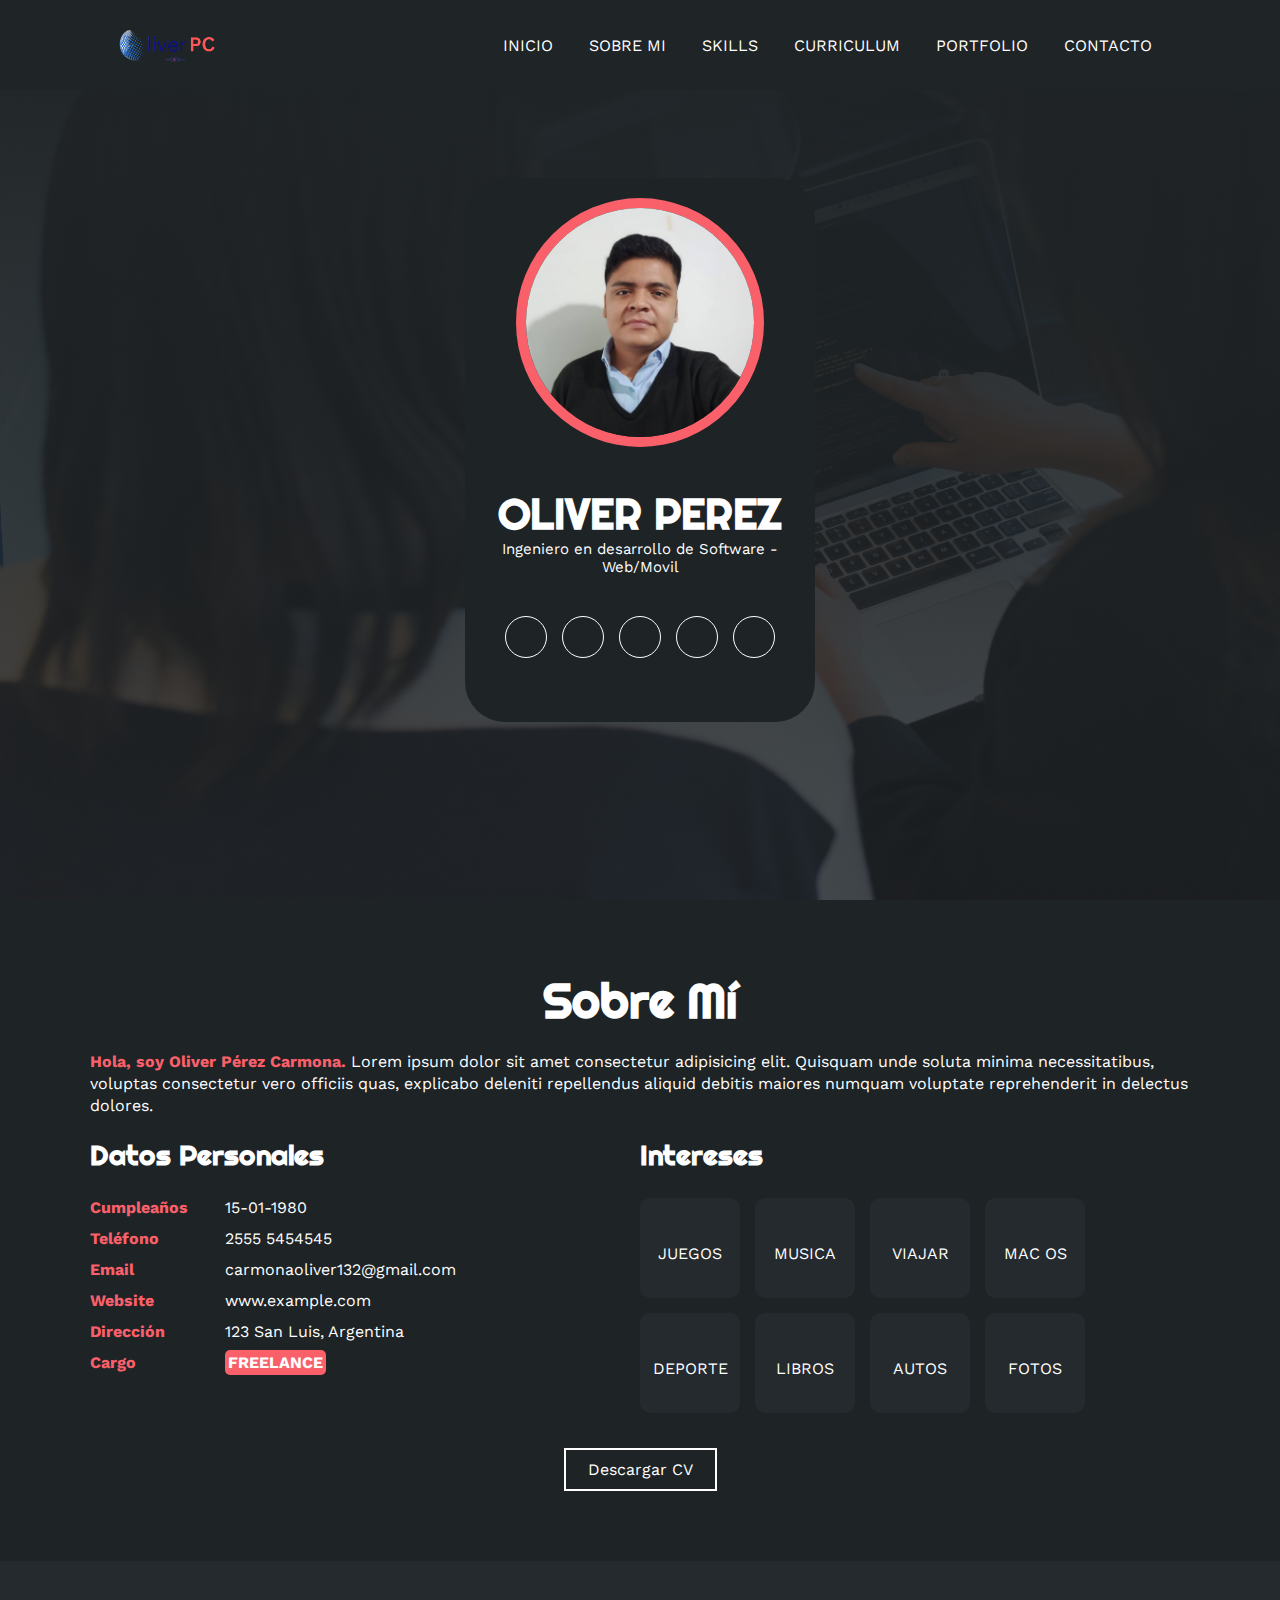
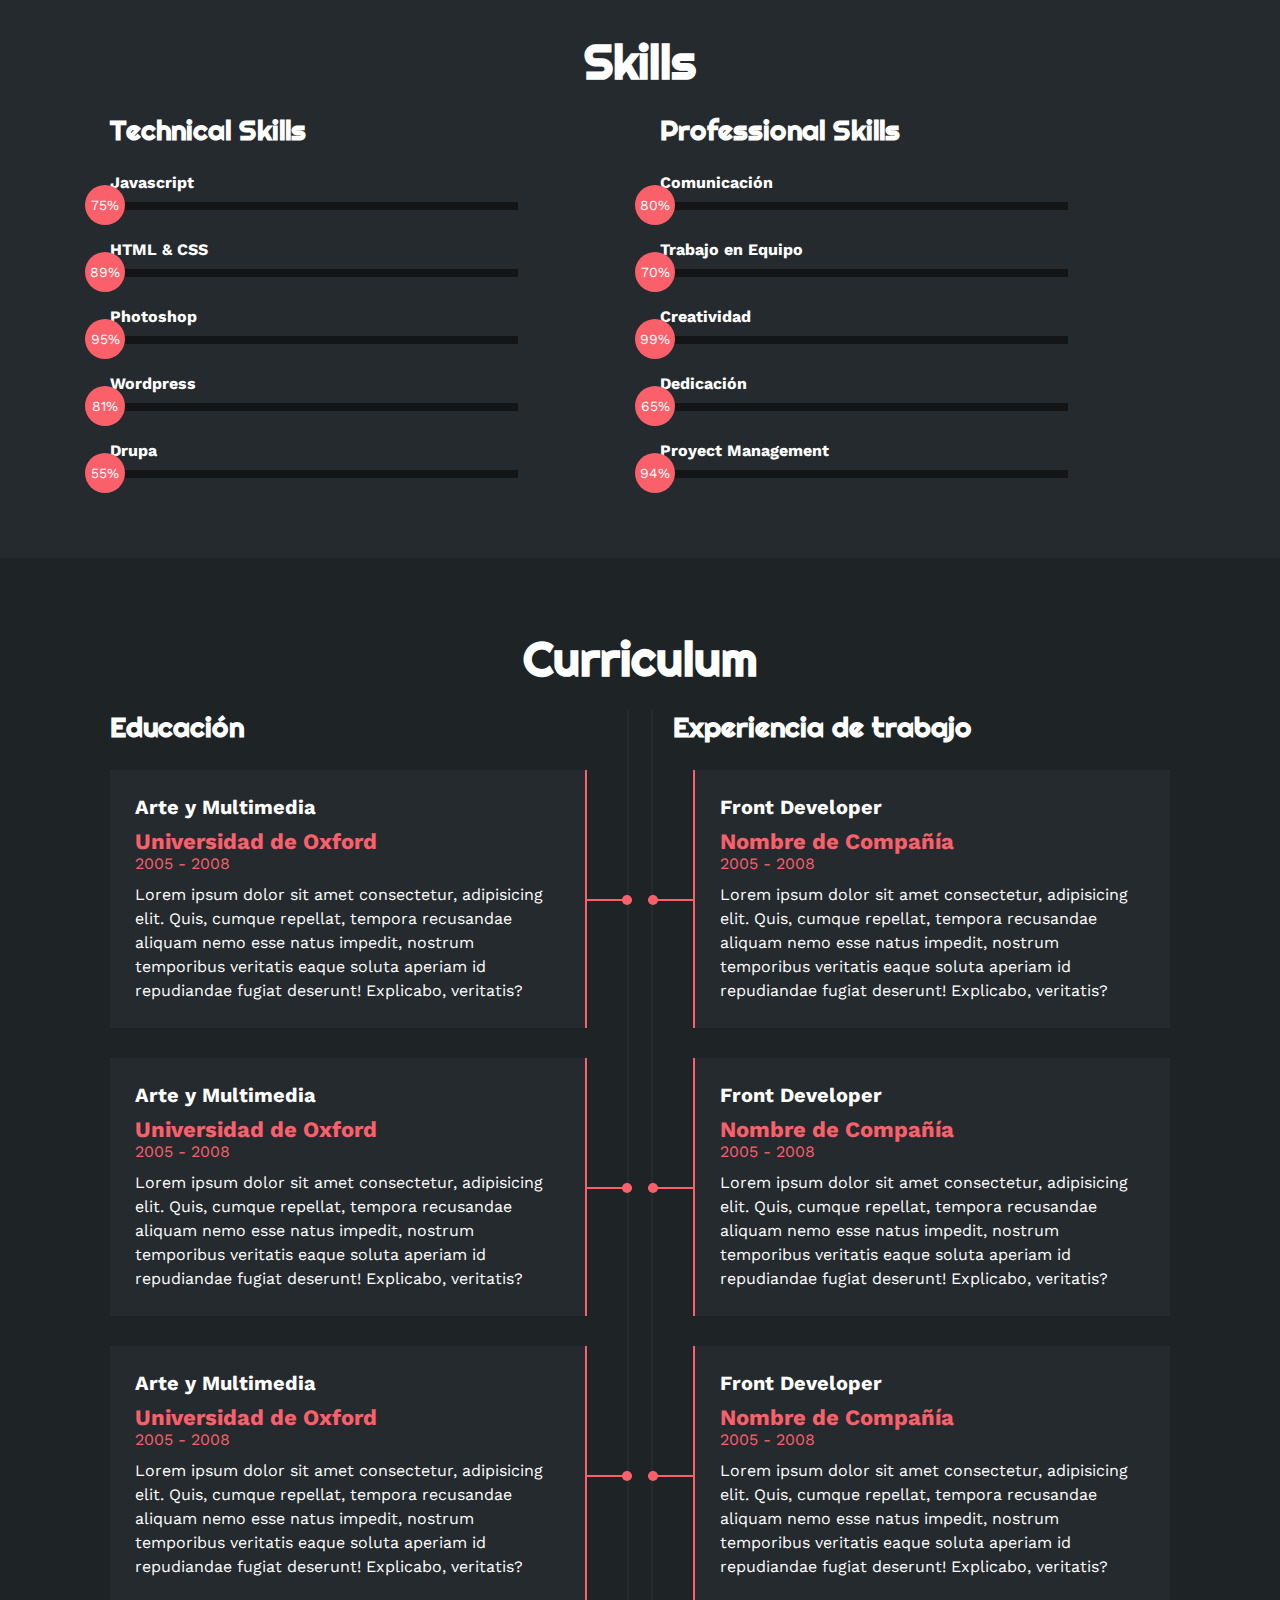
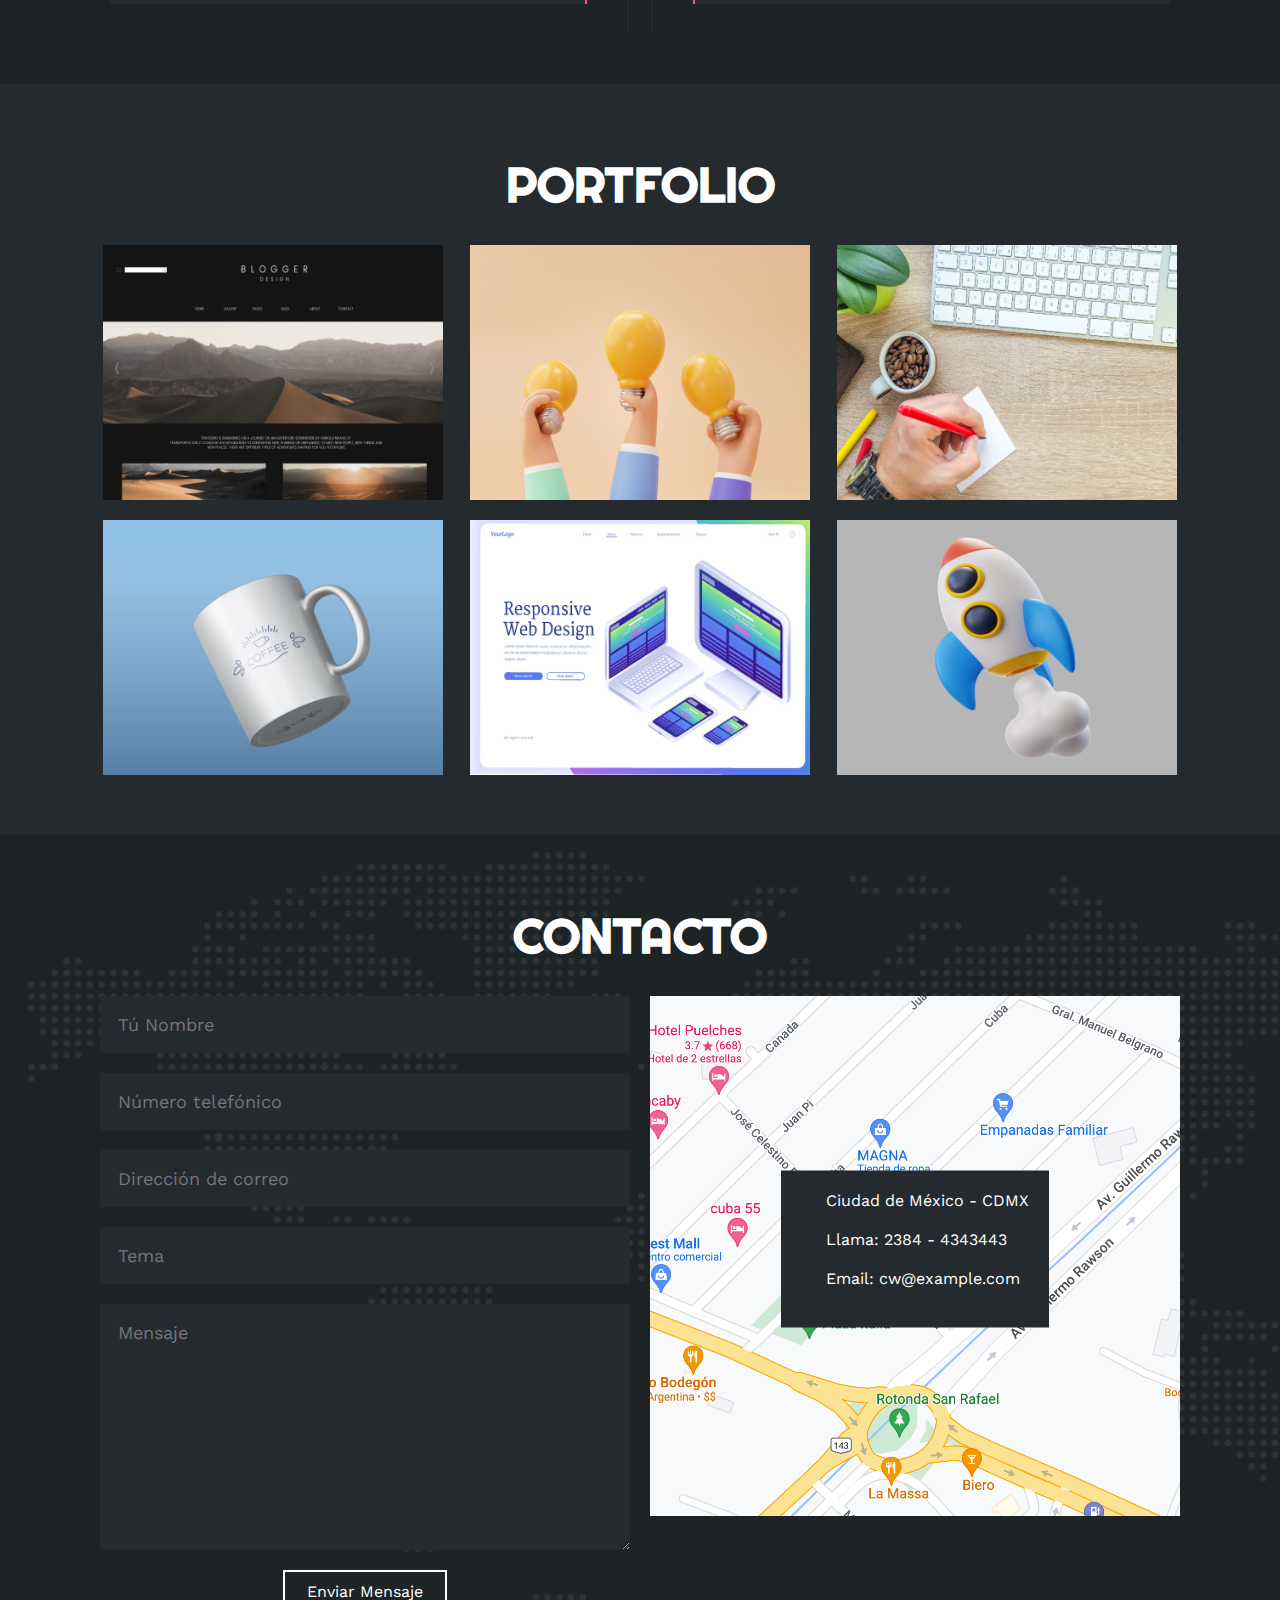
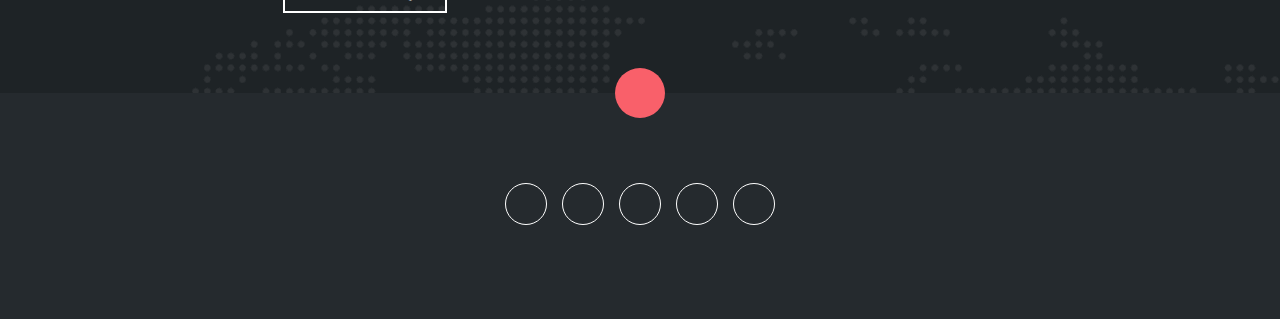
<file: index.html>
<!DOCTYPE html>
<html lang="es">
<head>
    <meta charset="UTF-8">
    <meta http-equiv="X-UA-Compatible" content="IE=edge">
    <meta name="viewport" content="width=device-width, initial-scale=1.0">
    <link rel="stylesheet" href="https://cdnjs.cloudflare.com/ajax/libs/font-awesome/6.1.2/css/all.min.css" integrity="sha512-1sCRPdkRXhBV2PBLUdRb4tMg1w2YPf37qatUFeS7zlBy7jJI8Lf4VHwWfZZfpXtYSLy85pkm9GaYVYMfw5BC1A==" crossorigin="anonymous" referrerpolicy="no-referrer" />
    <title>Portfolio</title>
    <link rel="stylesheet" href="estilo.css">
</head>
<body>
    <!-- MENU ENCABEZADO -->
    <div class="contenedor-header">
        <header>
            <div class="logo">
               <img src="img/logo1.png" alt="">
            </div>
            <nav id="nav">
                <ul>
                    <li><a href="#inicio" onclick="seleccionar()">INICIO</a></li>
                    <li><a href="#sobremi" onclick="seleccionar()">SOBRE MI</a></li>
                    <li><a href="#skills" onclick="seleccionar()">SKILLS</a></li>
                    <li><a href="#curriculum" onclick="seleccionar()">CURRICULUM</a></li>
                    <li><a href="#portfolio" onclick="seleccionar()">PORTFOLIO</a></li>
                    <li><a href="#contacto" onclick="seleccionar()">CONTACTO</a></li>
                </ul>
            </nav>
            <div class="nav-responsive" onclick="mostrarOcultarMenu()">
                <i class="fa-solid fa-bars"></i>
            </div>
        </header>
    </div>

    <!-- SECCION INICIO -->
    <section id="inicio" class="inicio">
        <div class="contenido-banner">
            <div class="contenedor-img">
                <img src="img/persona.jpg" alt="">
            </div>
            <h1>OLIVER PEREZ</h1>
            <h2>Ingeniero en desarrollo de Software - Web/Movil</h2>
            <div class="redes">
                <a href="#"><i class="fa-brands fa-facebook-f"></i></a>
                <a href="#"><i class="fa-brands fa-twitter"></i></a>
                <a href="#"><i class="fa-brands fa-skype"></i></a>
                <a href="#"><i class="fa-brands fa-linkedin-in"></i></a>
                <a href="#"><i class="fa-solid fa-rss"></i></a>
            </div>
        </div>
    </section>

    <!-- SECCION SOBRE MI -->
    <section id="sobremi" class="sobremi">
        <div class="contenido-seccion">
            <h2>Sobre Mí</h2>
            <p><span>Hola, soy Oliver Pérez Carmona.</span> Lorem ipsum dolor sit amet consectetur adipisicing elit. Quisquam unde soluta minima necessitatibus, voluptas consectetur vero officiis quas, explicabo deleniti repellendus aliquid debitis maiores numquam voluptate reprehenderit in delectus dolores.</p>

            <div class="fila">
                <!-- datos personales -->
                <div class="col">
                    <h3>Datos Personales</h3>
                    <ul>
                        <li>
                            <strong>Cumpleaños</strong>
                            15-01-1980
                        </li>
                        <li>
                            <strong>Teléfono</strong>
                            2555 5454545
                        </li>
                        <li>
                            <strong>Email</strong>
                            carmonaoliver132@gmail.com
                        </li>
                        <li>
                            <strong>Website</strong>
                            www.example.com
                        </li>
                        <li>
                            <strong>Dirección</strong>
                            123 San Luis, Argentina
                        </li>
                        <li>
                            <strong>Cargo</strong>
                            <span>FREELANCE</span>
                        </li>
                    </ul>
                </div>

                <!-- intereses -->
                <div class="col">
                    <h3>Intereses</h3>
                    <div class="contenedor-intereses">
                        <div class="interes">
                            <i class="fa-solid fa-gamepad"></i>
                            <span>JUEGOS</span>
                        </div>
                        <div class="interes">
                            <i class="fa-solid fa-headphones"></i>
                            <span>MUSICA</span>
                        </div>
                        <div class="interes">
                            <i class="fa-solid fa-plane"></i>
                            <span>VIAJAR</span>
                        </div>
                        <div class="interes">
                            <i class="fa-brands fa-apple"></i>
                            <span>MAC OS</span>
                        </div>
                        <div class="interes">
                            <i class="fa-solid fa-person-hiking"></i>
                            <span>DEPORTE</span>
                        </div>
                        <div class="interes">
                            <i class="fa-solid fa-book"></i>
                            <span>LIBROS</span>
                        </div>
                        <div class="interes">
                            <i class="fa-solid fa-car"></i>
                            <span>AUTOS</span>
                        </div>
                        <div class="interes">
                            <i class="fa-solid fa-camera"></i>
                            <span>FOTOS</span>
                        </div>
                        
                    </div>
                </div>
            </div>
            <button>
                Descargar CV <i class="fa-solid fa-download"></i>
                <span class="overlay"></span>
            </button>
        </div>
    </section>

    <!-- SECCION SKILLS -->
    <section class="skills" id="skills">
        <div class="contenido-seccion">
            <h2>Skills</h2>
            <div class="fila">
                <!-- Technical Skill -->
                <div class="col">
                    <h3>Technical Skills</h3>
                    <div class="skill">
                        <span>Javascript</span>
                        <div class="barra-skill">
                            <div class="progreso">
                                <span>75%</span>
                            </div>
                        </div>
                    </div>
                    <div class="skill">
                        <span>HTML & CSS</span>
                        <div class="barra-skill">
                            <div class="progreso">
                                <span>89%</span>
                            </div>
                        </div>
                    </div>
                    <div class="skill">
                        <span>Photoshop</span>
                        <div class="barra-skill">
                            <div class="progreso">
                                <span>95%</span>
                            </div>
                        </div>
                    </div>
                    <div class="skill">
                        <span>Wordpress</span>
                        <div class="barra-skill">
                            <div class="progreso">
                                <span>81%</span>
                            </div>
                        </div>
                    </div>
                    <div class="skill">
                        <span>Drupa</span>
                        <div class="barra-skill">
                            <div class="progreso">
                                <span>55%</span>
                            </div>
                        </div>
                    </div>
                </div>
                <!-- Professional Skills -->
                <div class="col">
                    <h3>Professional Skills</h3>
                    <div class="skill">
                        <span>Comunicación</span>
                        <div class="barra-skill">
                            <div class="progreso">
                                <span>80%</span>
                            </div>
                        </div>
                    </div>
                    <div class="skill">
                        <span>Trabajo en Equipo</span>
                        <div class="barra-skill">
                            <div class="progreso">
                                <span>70%</span>
                            </div>
                        </div>
                    </div>
                    <div class="skill">
                        <span>Creatividad</span>
                        <div class="barra-skill">
                            <div class="progreso">
                                <span>99%</span>
                            </div>
                        </div>
                    </div>
                    <div class="skill">
                        <span>Dedicación</span>
                        <div class="barra-skill">
                            <div class="progreso">
                                <span>65%</span>
                            </div>
                        </div>
                    </div>
                    <div class="skill">
                        <span>Proyect Management</span>
                        <div class="barra-skill">
                            <div class="progreso">
                                <span>94%</span>
                            </div>
                        </div>
                    </div>
                </div>
            </div>
        </div>
    </section>

    <!-- SECCION CURRICULUM -->
    <section id="curriculum" class="curriculum">
        <div class="contenido-seccion">
            <h2>Curriculum</h2>
            <div class="fila">
                <div class="col izquierda">
                    <h3>Educación</h3>
                    <div class="item izq">
                        <h4>Arte y Multimedia</h4>
                        <span class="casa">Universidad de Oxford</span>
                        <span class="fecha">2005 - 2008</span>
                        <p>Lorem ipsum dolor sit amet consectetur, adipisicing elit. Quis, cumque repellat, tempora recusandae aliquam nemo esse natus impedit, nostrum temporibus veritatis eaque soluta aperiam id repudiandae fugiat deserunt! Explicabo, veritatis?</p>
                        <div class="conectori">
                            <div class="circuloi"></div>
                        </div>
                    </div>
                    <div class="item izq">
                        <h4>Arte y Multimedia</h4>
                        <span class="casa">Universidad de Oxford</span>
                        <span class="fecha">2005 - 2008</span>
                        <p>Lorem ipsum dolor sit amet consectetur, adipisicing elit. Quis, cumque repellat, tempora recusandae aliquam nemo esse natus impedit, nostrum temporibus veritatis eaque soluta aperiam id repudiandae fugiat deserunt! Explicabo, veritatis?</p>
                        <div class="conectori">
                            <div class="circuloi"></div>
                        </div>
                    </div>
                    <div class="item izq">
                        <h4>Arte y Multimedia</h4>
                        <span class="casa">Universidad de Oxford</span>
                        <span class="fecha">2005 - 2008</span>
                        <p>Lorem ipsum dolor sit amet consectetur, adipisicing elit. Quis, cumque repellat, tempora recusandae aliquam nemo esse natus impedit, nostrum temporibus veritatis eaque soluta aperiam id repudiandae fugiat deserunt! Explicabo, veritatis?</p>
                        <div class="conectori">
                            <div class="circuloi"></div>
                        </div>
                    </div>
                </div>

                <div class="col derecha">
                    <h3>Experiencia de trabajo</h3>
                    <div class="item der">
                        <h4>Front Developer</h4>
                        <span class="casa">Nombre de Compañía</span>
                        <span class="fecha">2005 - 2008</span>
                        <p>Lorem ipsum dolor sit amet consectetur, adipisicing elit. Quis, cumque repellat, tempora recusandae aliquam nemo esse natus impedit, nostrum temporibus veritatis eaque soluta aperiam id repudiandae fugiat deserunt! Explicabo, veritatis?</p>
                        <div class="conectord">
                            <div class="circulod"></div>
                        </div>
                    </div>
                    <div class="item der">
                        <h4>Front Developer</h4>
                        <span class="casa">Nombre de Compañía</span>
                        <span class="fecha">2005 - 2008</span>
                        <p>Lorem ipsum dolor sit amet consectetur, adipisicing elit. Quis, cumque repellat, tempora recusandae aliquam nemo esse natus impedit, nostrum temporibus veritatis eaque soluta aperiam id repudiandae fugiat deserunt! Explicabo, veritatis?</p>
                        <div class="conectord">
                            <div class="circulod"></div>
                        </div>
                    </div>
                    <div class="item der">
                        <h4>Front Developer</h4>
                        <span class="casa">Nombre de Compañía</span>
                        <span class="fecha">2005 - 2008</span>
                        <p>Lorem ipsum dolor sit amet consectetur, adipisicing elit. Quis, cumque repellat, tempora recusandae aliquam nemo esse natus impedit, nostrum temporibus veritatis eaque soluta aperiam id repudiandae fugiat deserunt! Explicabo, veritatis?</p>
                        <div class="conectord">
                            <div class="circulod"></div>
                        </div>
                    </div>
                </div>
            </div>
        </div>
    </section>

    <!-- SECCION PORTFOLIO -->
    <section id="portfolio" class="portfolio">
        <div class="contenido-seccion">
            <h2>PORTFOLIO</h2>
            <div class="galeria">
                <div class="proyecto">
                    <img src="img/p1.jpg" alt="">
                    <div class="overlay">
                        <h3>Diseño Creativo</h3>
                        <p>Fotografía</p>
                    </div>
                </div>
                <div class="proyecto">
                    <img src="img/p2.jpg" alt="">
                    <div class="overlay">
                        <h3>Diseño Creativo</h3>
                        <p>Fotografía</p>
                    </div>
                </div>
                <div class="proyecto">
                    <img src="img/p3.jpg" alt="">
                    <div class="overlay">
                        <h3>Diseño Creativo</h3>
                        <p>Fotografía</p>
                    </div>
                </div>
                <div class="proyecto">
                    <img src="img/p4.jpg" alt="">
                    <div class="overlay">
                        <h3>Diseño Creativo</h3>
                        <p>Fotografía</p>
                    </div>
                </div>
                <div class="proyecto">
                    <img src="img/p5.jpg" alt="">
                    <div class="overlay">
                        <h3>Diseño Creativo</h3>
                        <p>Fotografía</p>
                    </div>
                </div>
                <div class="proyecto">
                    <img src="img/p6.jpg" alt="">
                    <div class="overlay">
                        <h3>Diseño Creativo</h3>
                        <p>Fotografía</p>
                    </div>
                </div>
            </div>
        </div>
    </section>

    <!-- SECCION CONTACTO -->
    <section id="contacto" class="contacto">
        <div class="contenido-seccion">
            <h2>CONTACTO</h2>
            <div class="fila">
                <!-- Formulario -->
                <div class="col">
                    <input type="text" placeholder="Tú Nombre">
                    <input type="text" placeholder="Número telefónico">
                    <input type="text" placeholder="Dirección de correo">
                    <input type="text" placeholder="Tema">
                    <textarea name="" id="" cols="30" rows="10" placeholder="Mensaje"></textarea>
                    <button>
                        Enviar Mensaje<i class="fa-solid fa-paper-plane"></i>
                        <span class="overlay"></span>
                    </button>
                </div>
                <!-- Mapa -->
                <div class="col">
                    <img src="img/ubicacion.png" alt="">
                    <div class="info">
                        <ul>
                            <li>
                                <i class="fa-solid fa-location-dot"></i>
                               Ciudad de México - CDMX
                            </li>
                            <li>
                                <i class="fa-solid fa-mobile-screen"></i>
                                Llama: 2384 - 4343443 
                            </li>
                            <li>
                                <i class="fa-solid fa-envelope"></i>
                                Email: cw@example.com
                            </li>
                        </ul>
                    </div>
                </div>
            </div>
        </div>
    </section>

    <!-- footer -->
    <footer>
        <a href="#inicio" class="arriba">
            <i class="fa-solid fa-angles-up"></i>
        </a>
        <div class="redes">
            <a href="#"><i class="fa-brands fa-facebook-f"></i></a>
            <a href="#"><i class="fa-brands fa-twitter"></i></a>
            <a href="#"><i class="fa-brands fa-skype"></i></a>
            <a href="#"><i class="fa-brands fa-linkedin-in"></i></a>
            <a href="#"><i class="fa-solid fa-rss"></i></a>
        </div>
    </footer>

    <script src="script.js"></script>
</body>
</html>
</file>
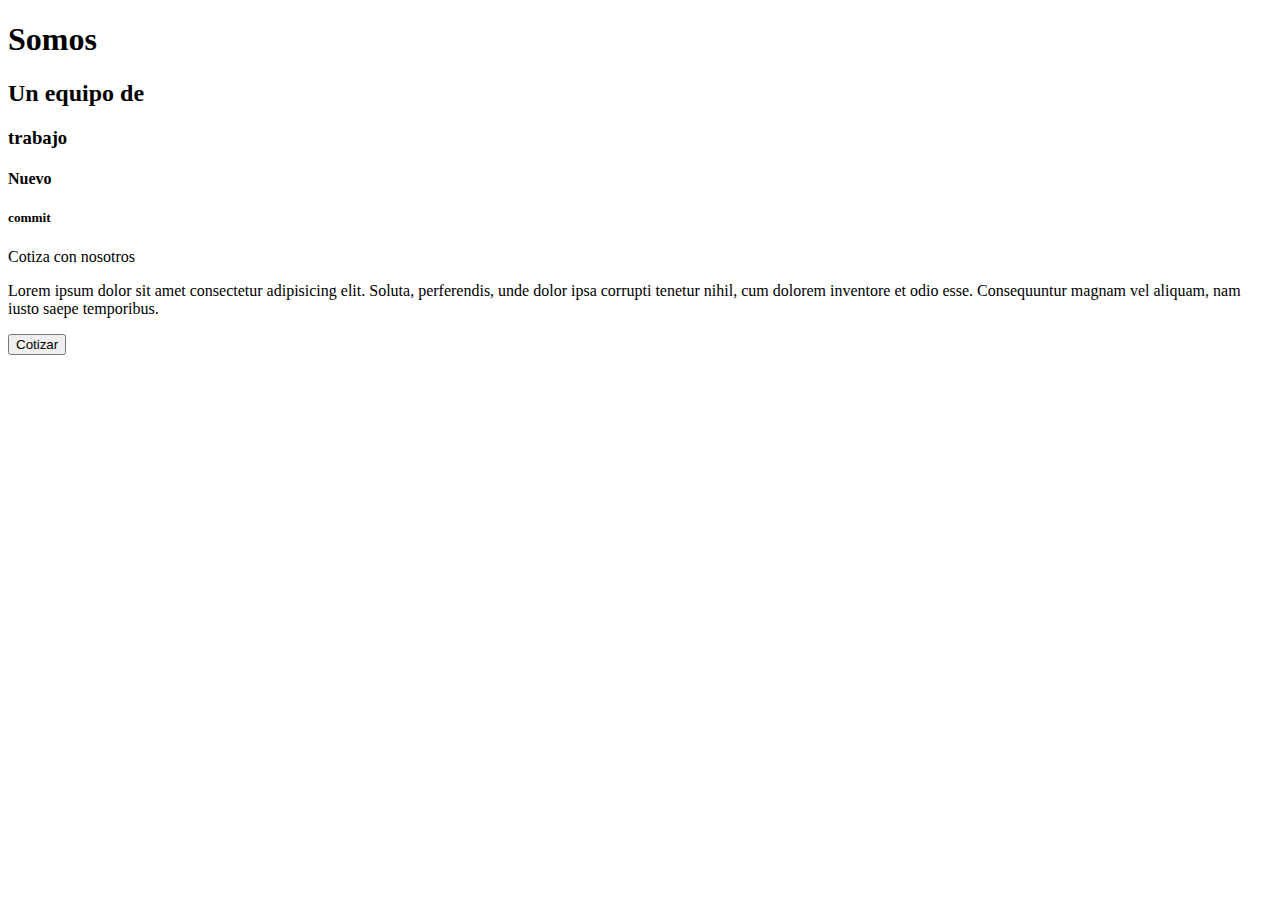
<file: somos.html>
<!DOCTYPE html>
<html lang="en">
<head>
    <meta charset="UTF-8">
    <meta http-equiv="X-UA-Compatible" content="IE=edge">
    <meta name="viewport" content="width=device-width, initial-scale=1.0">
    <title>Somos</title>
    <link rel="stylesheet" href="global.css">
</head>

<body>
  <h1>Somos</h1>
  <h2>Un equipo de</h2>
  <h3>trabajo</h3>
  <h4>Nuevo</h4>
  <h5>commit</h5>
  <p>Cotiza con nosotros</p>
  <p>Lorem ipsum dolor sit amet consectetur adipisicing elit. Soluta, perferendis, unde dolor ipsa corrupti tenetur nihil, cum dolorem inventore et odio esse. Consequuntur magnam vel aliquam, nam iusto saepe temporibus.</p>

  <button>Cotizar</button>
    <script src="variables.js"></script>
</body>
</html>
</file>
<file: estilo.css>
@import url('https://fonts.googleapis.com/css2?family=Righteous&family=Work+Sans:wght@100;300;400;600;800&display=swap');
*{
    box-sizing: border-box;
    font-family: 'Work Sans';
    margin: 0;
    padding: 0;
}
html{
    /* me permite deslizar cuando hago clic en los links del menu */
    scroll-behavior: smooth;
}
/* MENU */
.contenedor-header{
    background: #1f2427;
    position: fixed;
    width: 100%;
    top: 0;
    left: 0;
    z-index: 99;
}
.contenedor-header header{
    max-width: 1100px;
    margin: auto;
    display: flex;
    justify-content: space-between;
    align-items: center;
    padding: 15px 20px;
}

.contenedor-header header .logo img{
   width: 120px;
}
.contenedor-header header ul{
    display: flex;
    list-style: none;
}
.contenedor-header header nav ul li a{
    text-align: none;
    color: #fff;
    margin: 0 15px;
    padding: 3px;
    transition: .5s;
    text-decoration: none;
}
.contenedor-header header nav ul li a:hover{
    color: #f9606a;
}
.nav-responsive{
    background-color: #f9606a;
    color:#fff;
    padding: 5px 10px;
    border-radius: 5px;
    cursor: pointer;
    display: none;
}
/* SECCION I N I C I O */
.inicio{
    background: linear-gradient(to top, rgba(30,35,38,.8), rgba(30,35,38,1)),
    url(img/fondo.jpg);
    background-size: cover;
    height: 100vh;
    color: #fff;
    display: flex;
    align-items: center;
}
.inicio .contenido-banner{
    padding: 20px;
    background-color: #1e2326;
    max-width: 350px;
    margin: auto;
    text-align: center;
    border-radius: 40px;
}
.inicio .contenido-banner img{
    margin-top: 40px;
    border: 10px solid #f9606a;
    display: block;
    width: 80%;
    margin: auto;
    border-radius: 100%;
}
.inicio .contenido-banner h1{
    margin-top: 40px;
    font-size: 42px;
    font-family: 'Righteous';
}
.inicio .contenido-banner h2{
    font-size: 15px;
    font-weight: normal;
}
.inicio .contenido-banner .redes a{
    color: #fff;
    display: inline-block;
    text-decoration: none;
    border: 1px solid #fff;
    border-radius: 100%;
    width: 42px;
    height: 42px;
    line-height: 42px;
    margin: 40px 5px;
    font-size: 20px;
    transition: .3s;
}
.inicio .contenido-banner .redes a:hover{
    background-color: #f9606a;
}
.sobremi{
    background-color: #1e2326;
    color: #fff;
    padding: 50px 20px;
}
.sobremi .contenido-seccion{
    max-width: 1100px;
    margin: auto;
}
.sobremi h2{
    font-size: 48px;
    font-family: 'Righteous';
    text-align: center;
    padding: 20px 0;

}
.sobremi .contenido-seccion p{
    font: 18px;
    line-height: 22px;
    margin-bottom: 20px;
}
.sobremi .contenido-seccion p span{
    color: #f9606a;
    font-weight: bold;
}
.sobremi .fila{
    display: flex;
}
.sobremi .fila .col
{
    width: 50%;
}
.sobremi .fila .col h3{
    font-size: 28px;
    font-family: 'Righteous';
    margin-bottom: 25px;
}
.sobremi .fila .col ul{
    list-style: none;
}
.sobremi .fila .col ul li{
    margin: 12px 0;
}
.sobremi .fila .col ul li strong{
    display: inline-block;
    color: #f9606a;
    width: 130px;
}
.sobremi .fila .col ul li span{
    background-color:#f9606a;
    padding: 3px;
    font-weight: bold;
    border-radius: 5px;
}
.sobremi .fila .col .contenedor-intereses{
    display: flex;
    flex-wrap: wrap;
}
.sobremi .fila .col .contenedor-intereses .interes{
    width: 100px;
    height: 100px;
    background-color: #252A2E;
    border-radius: 10px;
    margin: 0 15px 15px 0;
    display: flex;
    flex-direction: column;
    align-items: center;
    justify-content: center;
    transition: .3s;
}.sobremi .fila .col .contenedor-intereses .interes:hover{
    background-color: #f9606a;
}
.sobremi .fila .col .contenedor-intereses .interes i{
    font-size: 30px;
    margin-bottom: 10px;
}
.sobremi button{
    cursor: pointer;
    background-color: transparent;
    border: 2px solid #fff;
    width: fit-content;
    display: block;
    margin: 20px auto;
    padding: 10px 22px;
    font-size: 16px;
    color: #fff;
    position: relative;
    z-index: 10;
}
.sobremi button .overlay{
    position: absolute;
    top: 0;
    left: 0;
    width: 0;
    height: 100%;
    background-color: #f9606a;
    z-index: -1;
    transition: 1s;
}
.sobremi button:hover .overlay{
    width: 100%;
}
/* SECCION S K I L L S */
.skills{
    background-color: #252A2E;
    color: #fff;
    padding: 50px 20px;
}
.skills .contenido-seccion{
    max-width: 1100px;
    margin: auto;
}
.skills h2{
    font-size: 48px;
    font-family: 'Righteous';
    text-align: center;
    padding: 20px 0;

}
.skills .fila{
    display: flex;
}
.skills .fila .col{
    width: 50%;
    padding: 0 20px;
}
.skills .fila .col h3{
    font-size: 28px;
    font-family: 'Righteous';
    margin-bottom: 25px;
}
.skills .skill > span{
    font-weight: bold;
    display: block;
    margin-bottom: 10px;
}
.skills .skill .barra-skill{
    height: 8px;
    width: 80%;
    background-color: #131517;
    position: relative;
    margin-bottom: 30px;
}
.skills .skill .progreso{
    background-color: #f9606a;
    position: absolute;
    top: 0;
    left: 0;
    height: 8px;
}
.skills .skill .barra-skill span{
    position: absolute;
    height: 40px;
    width: 40px;
    background-color: #f9606a;
    border-radius: 50px;
    line-height: 40px;
    text-align: center;
    top: -17px;
    right: -15px;
    font-size: 14px;
}
/* Estas clases se agregaran dinamicamente mediante javascript */
.skills .skill .javascript{
    width: 0%;
    animation: 2s javascript forwards;
}
@keyframes javascript {
    0%{width: 0%;}
    100%{width: 75%;}
}

.skills .skill .htmlcss{
    width: 0%;
    animation: 2s htmlcss forwards;
}
@keyframes htmlcss {
    0%{width: 0%;}
    100%{width: 89%;}
}

.skills .skill .photoshop{
    width: 0%;
    animation: 2s photoshop forwards;
}
@keyframes photoshop {
    0%{width: 0%;}
    100%{width: 95%;}
}

.skills .skill .wordpress{
    width: 0%;
    animation: 2s wordpress forwards;
}
@keyframes wordpress {
    0%{width: 0%;}
    100%{width: 81%;}
}

.skills .skill .drupal{
    width: 0%;
    animation: 2s drupal forwards;
}
@keyframes drupal {
    0%{width: 0%;}
    100%{width: 55%;}
}

.skills .skill .comunicacion{
    width: 0%;
    animation: 2s comunicacion forwards;
}
@keyframes comunicacion {
    0%{width: 0%;}
    100%{width: 80%;}
}

.skills .skill .trabajo{
    width: 0%;
    animation: 2s trabajo forwards;
}
@keyframes trabajo {
    0%{width: 0%;}
    100%{width: 70%;}
}

.skills .skill .creatividad{
    width: 0%;
    animation: 2s creatividad forwards;
}
@keyframes creatividad {
    0%{width: 0%;}
    100%{width: 99%;}
}

.skills .skill .dedicacion{
    width: 0%;
    animation: 2s dedicacion forwards;
}
@keyframes dedicacion {
    0%{width: 0%;}
    100%{width: 65%;}
}

.skills .skill .proyect{
    width: 0%;
    animation: 2s proyect forwards;
}
@keyframes proyect {
    0%{width: 0%;}
    100%{width: 94%;}
}
/* SECCION CURRICULUM */
.curriculum{
    background-color: #1e2326;
    color: #fff;
    padding: 50px 20px;
}
.curriculum .contenido-seccion{
    max-width: 1100px;
    margin: auto;
}
.curriculum h2{
    font-size: 48px;
    font-family: 'Righteous';
    text-align: center;
    padding: 20px 0;

}
.curriculum .fila{
    display: flex;
    justify-content: space-between;
}
.curriculum .fila .col{
    width: 49%;
    padding: 0 20px;
}
.curriculum .fila .col h3{
    font-size: 28px;
    font-family: 'Righteous';
    margin-bottom: 25px;
}
.curriculum .fila .izquierda{
    border-right: 2px solid #252A2E;
}
.curriculum .fila .derecha{
    border-left: 2px solid #252A2E;
}
.curriculum .fila .item{
    padding: 25px;
    margin-bottom: 30px;
    background-color: #252A2E;
    position: relative;
}
.curriculum .fila .item h4{
    font-size: 20px;
    margin-bottom: 10px;
}
.curriculum .fila .item .casa{
    color: #f9606a;
    font-size: 22px;
    font-weight: bold;
    display: block;
}
.curriculum .fila .item .fecha{
    display: block;
    color: #f9606a;
    margin-bottom: 10px;
}
.curriculum .fila .item p{
    line-height: 24px;
}
.curriculum .fila .izq{
    border-right: 2px solid #f9606a;
    margin-right: 20px;
}
.curriculum .fila .der{
    border-left: 2px solid #f9606a;
    margin-left: 20px;
}
.curriculum .fila .item .conectori{
    height: 2px;
    background-color: #f9606a;
    width: 47px;
    position: absolute;
    top: 50%;
    right: -47px;
    z-index: 5;
}
.curriculum .fila .item .conectori .circuloi{
    display: block;
    height: 10px;
    width: 10px;
    border-radius: 50%;
    background-color: #f9606a;
    float: right;
    position: relative;
    bottom: 4px;
}
.curriculum .fila .item .conectord{
    height: 2px;
    background-color: #f9606a;
    width: 47px;
    position: absolute;
    top: 50%;
    left: -47px;
    z-index: 5;
}
.curriculum .fila .item .conectord .circulod{
    display: block;
    height: 10px;
    width: 10px;
    border-radius: 50%;
    background-color: #f9606a;
    float: left;
    position: relative;
    bottom: 4px;
}
/* SECCION PORTFOLIO */
.portfolio{
    background-color: #252A2E;
    color: #fff;
    padding: 50px 20px;
}
.portfolio .contenido-seccion{
    max-width: 1100px;
    margin: auto;
}
.portfolio h2{
    font-size: 48px;
    font-family: 'Righteous';
    text-align: center;
    padding: 20px 0;
}
.portfolio .galeria{
    display: flex;
    flex-wrap: wrap;
    justify-content: space-around;
}
.portfolio .galeria .proyecto{
    position: relative;
    max-width: 340px;
    height: fit-content;
    margin: 10px;
    cursor: pointer;
}
.portfolio .galeria .proyecto img{
    width: 100%;
    display: block;
}
.portfolio .galeria .proyecto .overlay{
    position: absolute;
    top: 0;
    width: 100%;
    height: 100%;
    text-align: center;
    background: linear-gradient(rgba(28,182,152,.8), rgba(28,182,152,.8));
    display: flex;
    flex-direction: column;
    justify-content: center;
    transition: 1s;
    font-size: 18px;
    letter-spacing: 3px;
    opacity: 0;
}
.portfolio .galeria .proyecto .overlay h3{
    margin-bottom: 20px;
    transition: 1s;
}
.portfolio .galeria .proyecto .overlay:hover{
    opacity: 1;
}
.portfolio .galeria .proyecto .overlay:hover h3{
    margin-bottom: 0px;
}
/* SECCION CONTACTO */
.contacto{
    background-image: url(img/contact_bg.png);
    background-color: #1e2326;
    color: #fff;
    padding: 50px 0;
}
.contacto .contenido-seccion{
    max-width: 1100px;
    margin: auto;
}
.contacto h2{
    font-size: 48px;
    font-family: 'Righteous';
    text-align: center;
    padding: 20px 0;
}
.contacto .fila{
    display: flex;
}
.contacto .col{
    width: 50%;
    padding: 10px;
    position: relative;
}
.contacto .col input, .contacto .col textarea{
    display: block;
    width: 100%;
    padding: 18px;
    border: none;
    margin-bottom: 20px;
    background-color: #252A2E;
    color: #fff;
    font-size: 18px;
}
.contacto button{
    cursor: pointer;
    background-color: transparent;
    border: 2px solid #fff;
    width: fit-content;
    display: block;
    margin: 20px auto;
    padding: 10px 22px;
    font-size: 16px;
    color: #fff;
    position: relative;
    z-index: 10;
}
.contacto button .overlay{
    position: absolute;
    top: 0;
    left: 0;
    width: 0;
    height: 100%;
    background-color: #f9606a;
    z-index: -1;
    transition: 1s;
}
.contacto button:hover .overlay{
    width: 100%;
}
.contacto .col img{
    width: 100%;
}
.contacto .col .info{
    position: absolute;
    top: 40%;
    background-color: #252A2E;
    padding: 20px;
    max-swidth: 350px;
    left: 50%;
    transform: translate(-50%, -50%);
}
.contacto .col .info ul{
    list-style: none;
}
.contacto .col .info ul li{
    margin-bottom: 20px;
}
.contacto .col .info ul li i{
    color: #f9606a;
    display: inline-block;
    margin-right: 20px;
}
footer{
    background-color: #252A2E;
    color: #fff;
    padding: 50px 0 30px 0;
    text-align: center;
    position: relative;
    width: 100%;
}
footer .redes{
    margin-bottom: 20px;
}
footer .redes a{
    color: #fff;
    display: inline-block;
    text-decoration: none;
    border: 1px solid #fff;
    border-radius: 100%;
    width: 42px;
    height: 42px;
    line-height: 42px;
    margin: 40px 5px;
    font-size: 20px;
    transition: .3s;
}
footer .arriba{
    display: block;
    width: 50px;
    height: 50px;
    background-color: #f9606a;
    color: #fff;
    position: absolute;
    left: 50%;
    transform: translateX(-50%);
    top: -25px;
    border-radius: 50%;
    line-height: 50px;
    font-size: 18px;
}
/* SECCION RESPONSIVE */
@media screen and (max-width:980px){
    nav{
        display: none;
    }
    .nav-responsive{
        display: block;
    }
    nav.responsive{
        display: block;
        position: absolute;
        right: 0;
        top: 75px;
        background-color: #252A2E;
        width: 180px;
    }
    nav.responsive ul{
        display: block !important;
    }
    nav.responsive ul li{
        border-bottom: 1px solid #fff;
        padding: 10px 0;
    }
}
@media screen and (max-width:700px){
    .sobremi .fila{
        display: block;
    }
    .sobremi .fila .col{
        width: fit-content;
    }

    .skills .fila{
        display: block;
    }
    .skills .fila .col{
        width: 100%;
    }
    .skills .fila .col .barra-skill{
        width: 100%;
    }

    .curriculum .fila{
        display: block;
    }
    .curriculum .fila .col{
        width: 90%;
    }
    .curriculum .fila .derecha{
        margin-left: 20px;
    }

    .portfolio .galeria{
        display: block;
        width: 100%;
    }
    .portfolio .galeria .proyecto{
        max-width: 100%;
    }
    .portfolio .galeria .proyecto img{
        width: 100%;
    }
    .contacto .fila{
        display: block;
    }
    .contacto .fila .col{
        width: 100%;
    }
}
</file>
<file: global.css>
/*codigo para css*/
</file>
